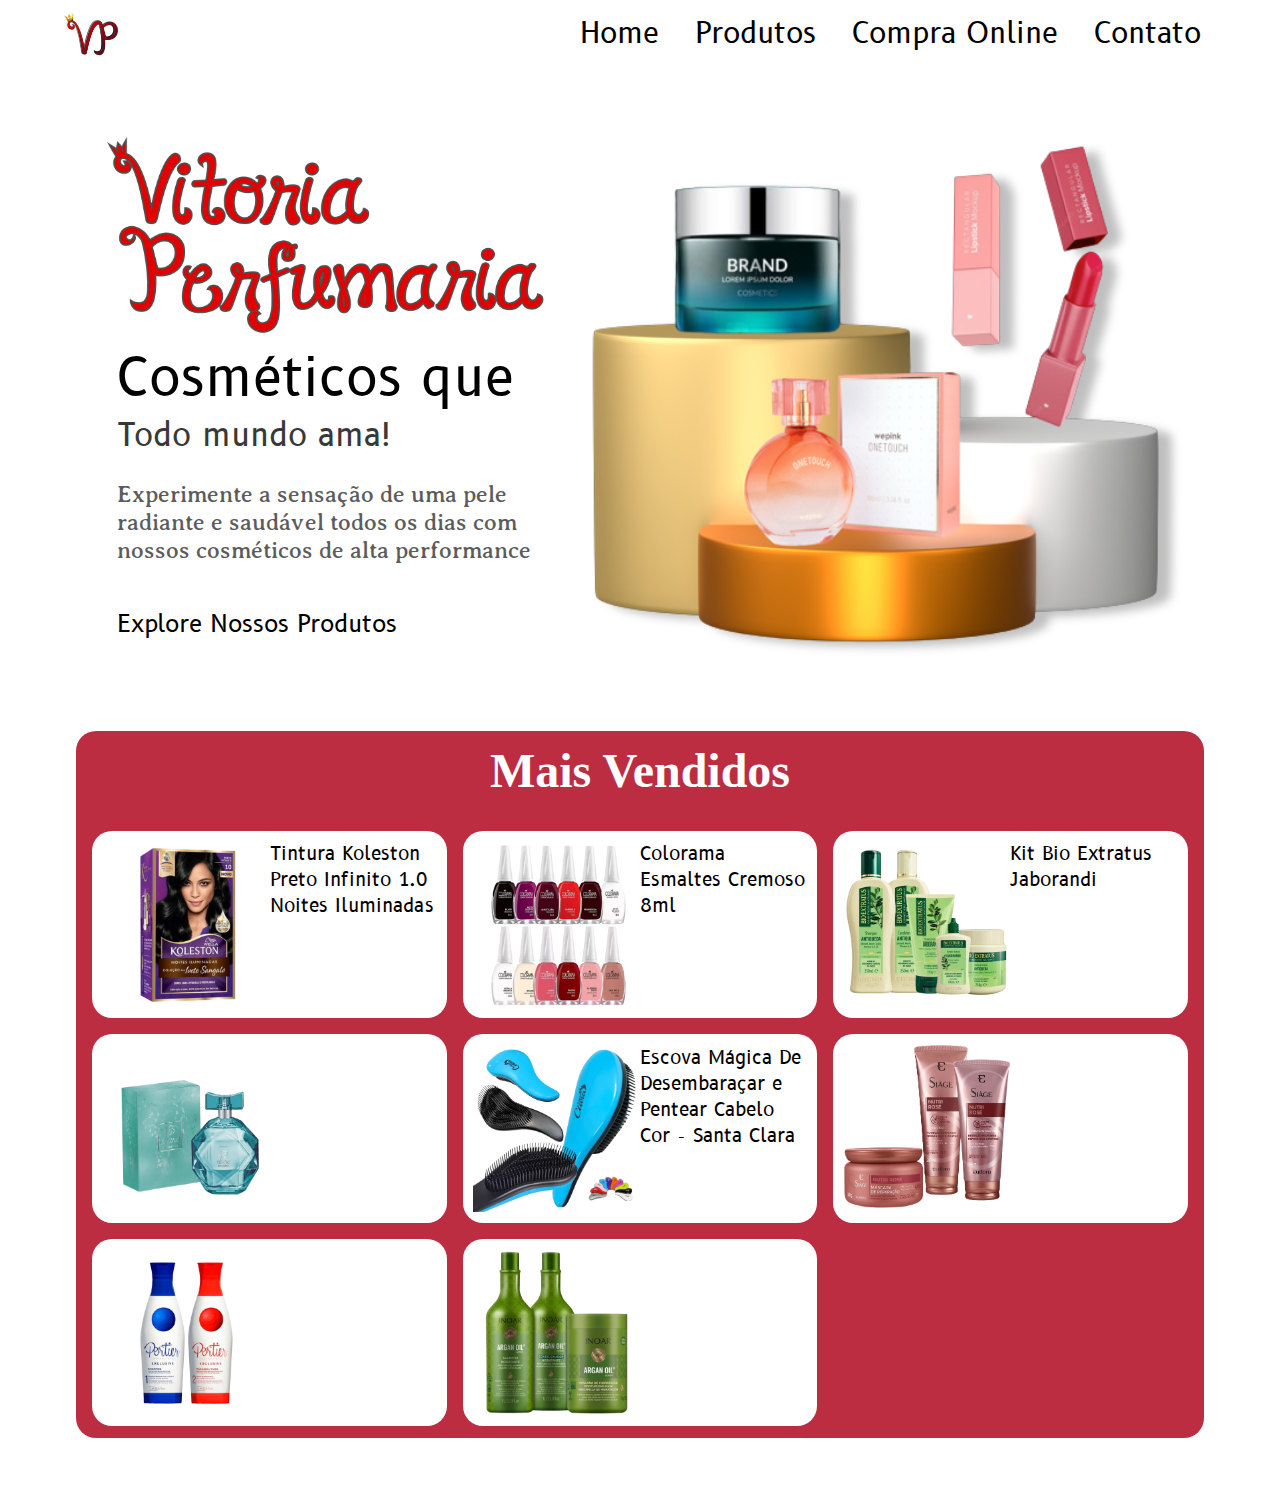
<file: index.html>
<!DOCTYPE html>
<html lang="pt-br">

<head>
    <!-- Metas -->
    <meta charset="UTF-8">
    <meta http-equiv="X-UA-Compatible" content="IE=edge">
    <meta name="viewport" content="width=device-width, initial-scale=1.0">

    <!-- Titulo -->
    <title>Vitoria Perfumaria</title>

    <!-- Icone da pagina -->
    <link rel="shortcut icon" href="./Images/logoicoico.ico" type="image/x-icon">

    <!-- Estilização -->
    <link rel="stylesheet" href="styles.css">

    <!-- Fontes utilizadas -->
    <link rel="preconnect" href="https://fonts.googleapis.com">
    <link rel="preconnect" href="https://fonts.gstatic.com" crossorigin>
    <link href="https://fonts.googleapis.com/css2?family=B612:wght@400;700&display=swap" rel="stylesheet">
    <link href="https://fonts.googleapis.com/css2?family=Averia+Serif+Libre&display=swap" rel="stylesheet">
</head>

<body>
    <header>
        <nav>
            <img id="LogoVP" src="./Images/Logo VP.png" alt="logo do site VP">

            <div class="Menu">
                <a href="./index.html">Home</a>
                <a href="./Páginas/Produtos.html">Produtos</a>
                <a href="./Páginas/Compra Online.html">Compra Online</a>
                <a href="./Páginas/Contato.html">Contato</a>
            </div>
        </nav>
    </header>
    <main>
        <section class="Banner">
            <div class="txtBanner">
                <img id="Logo" src="./Images/Logo Perfumaria.png" alt="Nome da loja">
                <p id="txt1">Cosméticos que</p>
                <p id="txt2">Todo mundo ama!</p>
                <p id="txt3">Experimente a sensação de uma pele radiante e saudável todos os dias com nossos cosméticos
                    de alta performance</p>
                    <a href="./Páginas/Produtos.html">Explore Nossos Produtos</a>
                </div>
                <img id="BannerImg" src="./Images/Banner.png" alt="Banner de produtos">
        </section>
        <section class="MaisVendidos">
            <h1>Mais Vendidos</h1>
            <div class="Grid">
                <div class="Card">
                    <img class="produtos" src="./Images/Produtos/Produto 1.png" alt="Tinta Koleston 1.0">
                    <p>Tintura Koleston Preto Infinito 1.0 Noites Iluminadas</p>
                </div>
                <div class="Card">
                    <img class="produtos" src="./Images/Produtos/Produto 2.png" alt="">
                    <p>Colorama Esmaltes Cremoso 8ml</p>
                </div>
                <div class="Card">
                    <img class="produtos" src="./Images/Produtos/Produto 3.png" alt="">
                    <p>Kit Bio Extratus Jaborandi</p>
                </div>
                <div class="Card">
                    <img class="produtos" src="./Images/Produtos/Produto 21.png" alt="">
                    <p></p>
                </div>
                <div class="Card">
                    <img class="produtos" src="./Images/Produtos/Produto 5.png" alt="">
                    <p>Escova Mágica De Desembaraçar e Pentear Cabelo Cor - Santa Clara</p>
                </div>
                <div class="Card">
                    <img class="produtos" src="./Images/Produtos/Produto 6.png" alt="">
                    <p></p>
                </div>
                <div class="Card">
                    <img class="produtos" src="./Images/Produtos/Produto 7.png" alt="">
                    <p></p>
                </div>
                <div class="Card">
                    <img class="produtos" src="./Images/Produtos/Produto 8.png" alt="">
                    <p></p>
                </div>
            </div>
        </section>
    </main>
</body>

</html>
</file>
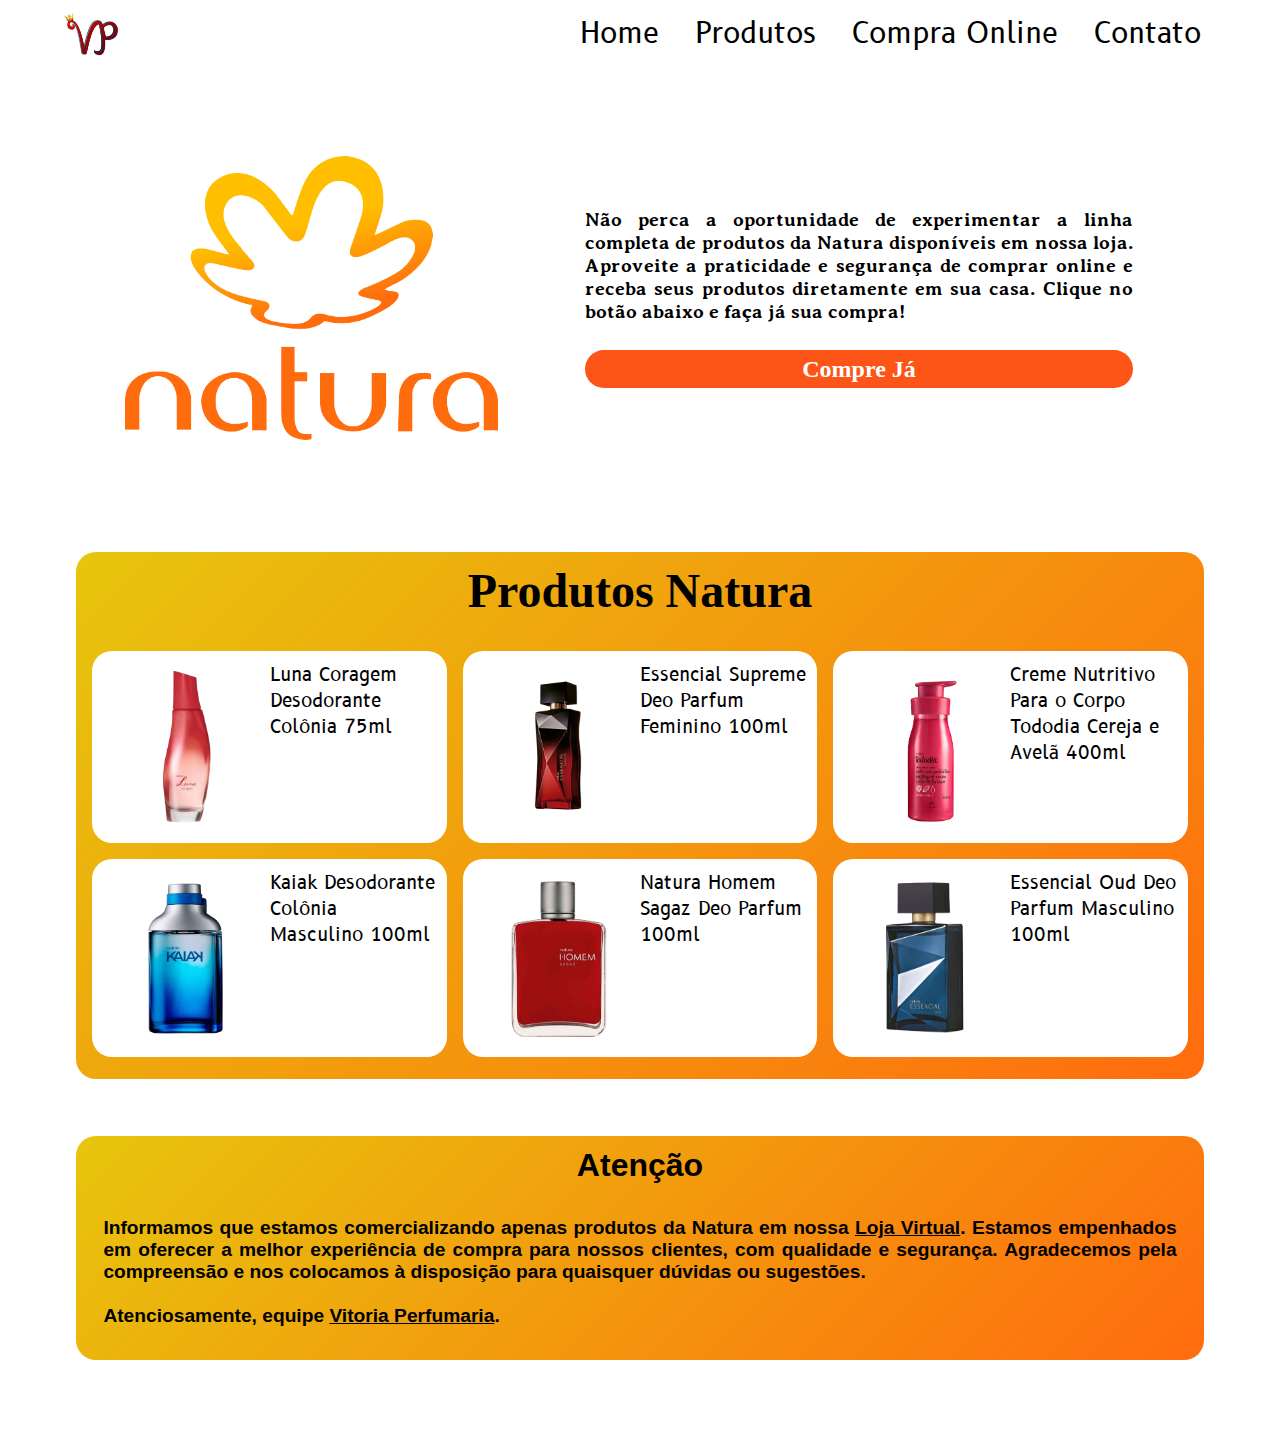
<file: Páginas/Compra Online.html>
<!DOCTYPE html>
<html lang="pt-br">
    <head>
        <!-- Metas -->
        <meta charset="UTF-8">
        <meta http-equiv="X-UA-Compatible" content="IE=edge">
        <meta name="viewport" content="width=device-width, initial-scale=1.0">
    
        <!-- Titulo -->
        <title>Vitoria Perfumaria</title>
    
        <!-- Icone da pagina -->
        <link rel="shortcut icon" href="../Images/logoicoico.ico" type="image/x-icon">
    
        <!-- Estilização -->
        <link rel="stylesheet" href="../styles.css">
    
        <!-- Fontes utilizadas -->
        <link rel="preconnect" href="https://fonts.googleapis.com">
        <link rel="preconnect" href="https://fonts.gstatic.com" crossorigin>
        <link href="https://fonts.googleapis.com/css2?family=B612:wght@400;700&display=swap" rel="stylesheet">
        <link href="https://fonts.googleapis.com/css2?family=Averia+Serif+Libre&display=swap" rel="stylesheet">
    </head>
<body>
    <header>
        <nav>
            <img id="LogoVP" src="../Images/Logo VP.png" alt="logo do site VP">

            <div id="MenuN">
                <a href="../index.html">Home</a>
                <a href="../Páginas/Produtos.html">Produtos</a>
                <a href="../Páginas/Compra Online.html">Compra Online</a>
                <a href="../Páginas/Contato.html">Contato</a>
            </div>
        </nav>
    </header>
    <main>
        <!-- as tags <a> dessa section encaminham o cliente para o link de consultoria da dona da "Perfumaria Vitoria" -->
        <section class="Natura">
            <img src="../Images/natura.png" alt="Logo natura">
            <div class="CompreJa">
                <p class="txt4">Não perca a oportunidade de experimentar a linha completa de produtos da Natura disponíveis em nossa loja. Aproveite a praticidade e segurança de comprar online e receba seus produtos diretamente em sua casa. Clique no botão abaixo e faça já sua compra!</p>
                <a href="https://www.natura.com.br/consultoria/josesantos1607" target="_blank">Compre Já</a>
            </div>
        </section>

        <section id="ProdutosN">
            <h1>Produtos Natura</h1> 
            <div class="GridN">
                <a class="CardN"  href="https://www.natura.com.br/p/luna-coragem-desodorante-colonia-75-ml/115463?consultoria=josesantos1607" target="_blank">
                    <img class="produtos" src="../Images/Produtos Natura/Produto 1.png" alt="Colônia LUNA Coragem Feminino">
                    <p>Luna Coragem Desodorante Colônia 75ml</p>
                </a>
                <a class="CardN"  href="https://www.natura.com.br/p/essencial-supreme-feminino-100-ml/95563?consultoria=josesantos1607" target="_blank">
                    <img class="produtos" src="../Images/Produtos Natura/Produto 2.png" alt="Essencial Supreme Parfume Feminino Natura">
                    <p>Essencial Supreme Deo Parfum Feminino 100ml</p>
                </a>
                <a class="CardN"  href="https://www.natura.com.br/p/creme-desodorante-nutritivo-para-o-corpo-tododia-cereja-e-avela-400-ml/99137?consultoria=josesantos1607" target="_blank">
                    <img class="produtos" src="../Images/Produtos Natura/Produto 3.png" alt="Creme Nutritivo Tododia Natura">
                    <p>Creme Nutritivo Para o Corpo Tododia Cereja e Avelã 400ml</p>
                </a>
                <a class="CardN"  href="https://www.natura.com.br/p/kaiak-desodorante-colonia-masculino-100-ml/108400?consultoria=josesantos1607" target="_blank">
                    <img class="produtos" src="../Images/Produtos Natura/Produto 4.png" alt="Kaiak  Colônia Masculino Natura">
                    <p>Kaiak Desodorante Colônia Masculino 100ml</p>
                </a>

                <a class="CardN"  href="https://www.natura.com.br/p/natura-homem-sagaz-100-ml/81951?consultoria=josesantos1607&listTitle=search%20results%20list%20showcase%20-%20natura%20homem%20sagaz%20deo%20parfum&position=1" target="_blank">
                    <img class="produtos" src="../Images/Produtos Natura/Produto 5.png" alt="Natura Homem Parfume">
                    <p>Natura Homem Sagaz Deo Parfum 100ml</p>
                </a>

                <a class="CardN" href="https://www.natura.com.br/p/essencial-oud-masculino-100-ml/76424?consultoria=josesantos1607&listTitle=search%20results%20list%20showcase%20-%20essencial&position=3" target="_blank">
                    <img class="produtos" src="../Images/Produtos Natura/Produto 6.png" alt="Essencial Parfume Masculino Natura">
                    <p>Essencial Oud Deo Parfum Masculino 100ml</p>
                </a>
               
        </section>

        <section class="informe">
            <h1>Atenção</h1>
            <p id="txt5">Informamos que estamos comercializando apenas produtos da Natura em nossa <span>Loja Virtual</span>. Estamos empenhados em oferecer a melhor experiência de compra para nossos clientes, com qualidade e segurança. Agradecemos pela compreensão e nos colocamos à disposição para quaisquer dúvidas ou sugestões.<br><br> Atenciosamente, equipe <span>Vitoria Perfumaria</span>.</p>
        </section>
    </main>
</body>
    
</body>
</html>
</file>
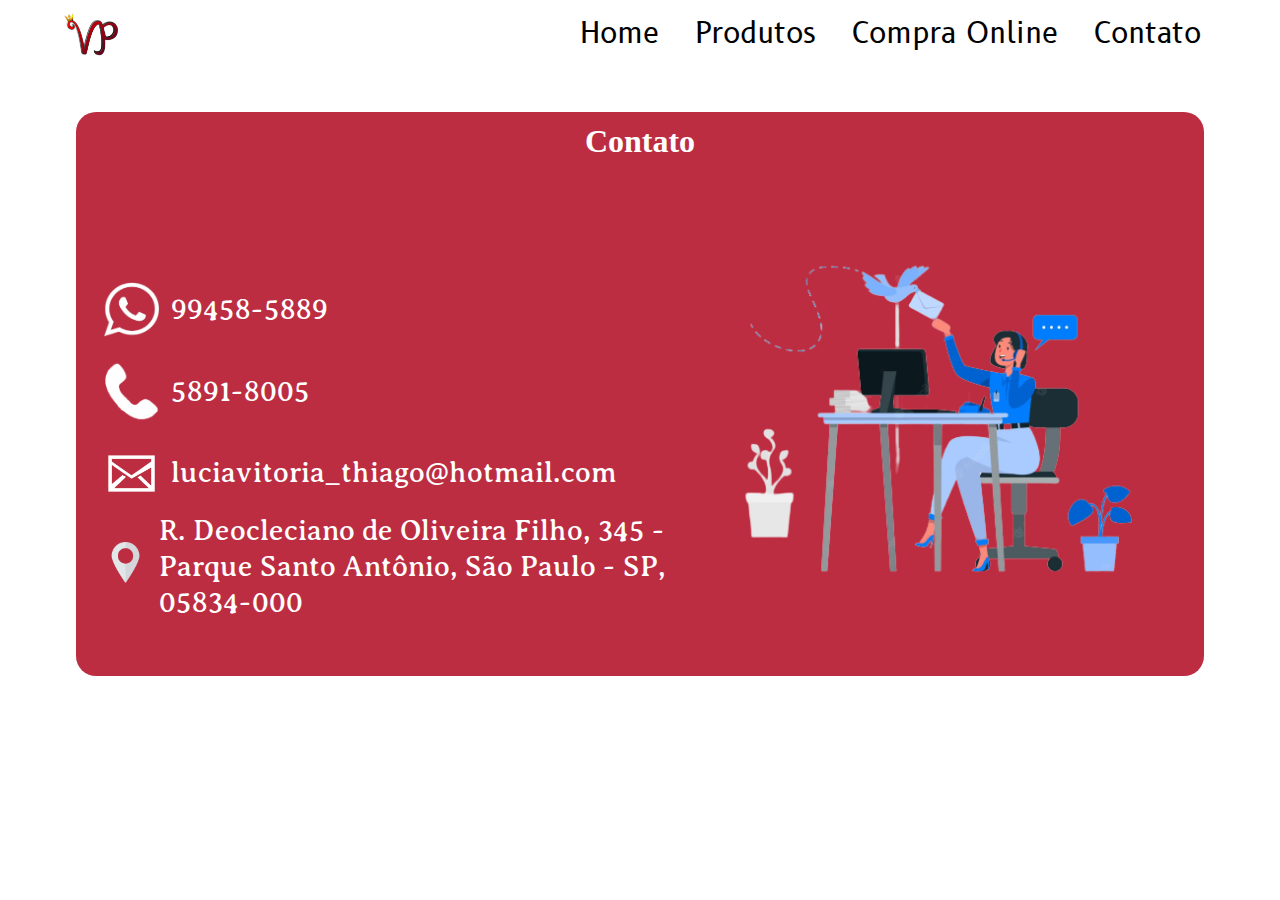
<file: Páginas/Contato.html>
<!DOCTYPE html>
<html lang="pt-br">
    <head>
        <!-- Metas -->
        <meta charset="UTF-8">
        <meta http-equiv="X-UA-Compatible" content="IE=edge">
        <meta name="viewport" content="width=device-width, initial-scale=1.0">
    
        <!-- Titulo -->
        <title>Vitoria Perfumaria</title>
    
        <!-- Icone da pagina -->
        <link rel="shortcut icon" href="../Images/logoicoico.ico" type="image/x-icon">
    
        <!-- Estilização -->
        <link rel="stylesheet" href="../styles.css">
    
        <!-- Fontes utilizadas -->
        <link rel="preconnect" href="https://fonts.googleapis.com">
        <link rel="preconnect" href="https://fonts.gstatic.com" crossorigin>
        <link href="https://fonts.googleapis.com/css2?family=B612:wght@400;700&display=swap" rel="stylesheet">
        <link href="https://fonts.googleapis.com/css2?family=Averia+Serif+Libre&display=swap" rel="stylesheet">
    </head>
<body>
    <header>
        <nav>
            <img id="LogoVP" src="../Images/Logo VP.png" alt="logo do site VP">

            <div class="Menu">
                <a href="../index.html">Home</a>
                <a href="../Páginas/Produtos.html">Produtos</a>
                <a href="../Páginas/Compra Online.html">Compra Online</a>
                <a href="../Páginas/Contato.html">Contato</a>
            </div>
        </nav>
    </header>
    <main>
        <section id="Contato">
            <h1 id="TituloC">Contato</h1>
           <div id="contato">
               <div id="Contact">
                    <div class="icones">
                        <img src="../Images/contato/whatsapp.png" alt="icone whatsapp">
                        <p>99458-5889</p>
                    </div>
                    <div class="icones">
                        <img src="../Images/contato/telefone.png" alt="icone telefone">
                        <p> 5891-8005</p>
                    </div>
                    <div class="icones">
                        <img src="../Images/contato/email.png" alt="icone email">
                        <p>luciavitoria_thiago@hotmail.com</p>
                    </div>
                    <div class="icones">
                        <a href="https://www.google.com/maps/dir//R.+Deocleciano+de+Oliveira+Filho,+345+-+Parque+Santo+Antônio,+São+Paulo+-+SP,+05834-000/@-23.6671653,-46.8249884,12z/data=!4m8!4m7!1m0!1m5!1m1!1s0x94ce522cdefde811:0xa6d0fd71cf31bc1e!2m2!1d-46.7549413!2d-23.6671831" target="_blank"><img id="loc" src="../Images/contato/localização.png" alt="icone Localização"></a>
                        <p>R. Deocleciano de Oliveira Filho, 345 - Parque Santo Antônio, São Paulo - SP, 05834-000</p>
                    </div>
               </div>
               <img id="ilustration" src="../Images/contato/ilustration.png" alt="ilustração contato">
           </div>
        </section>
    </main>
</body>
</file>
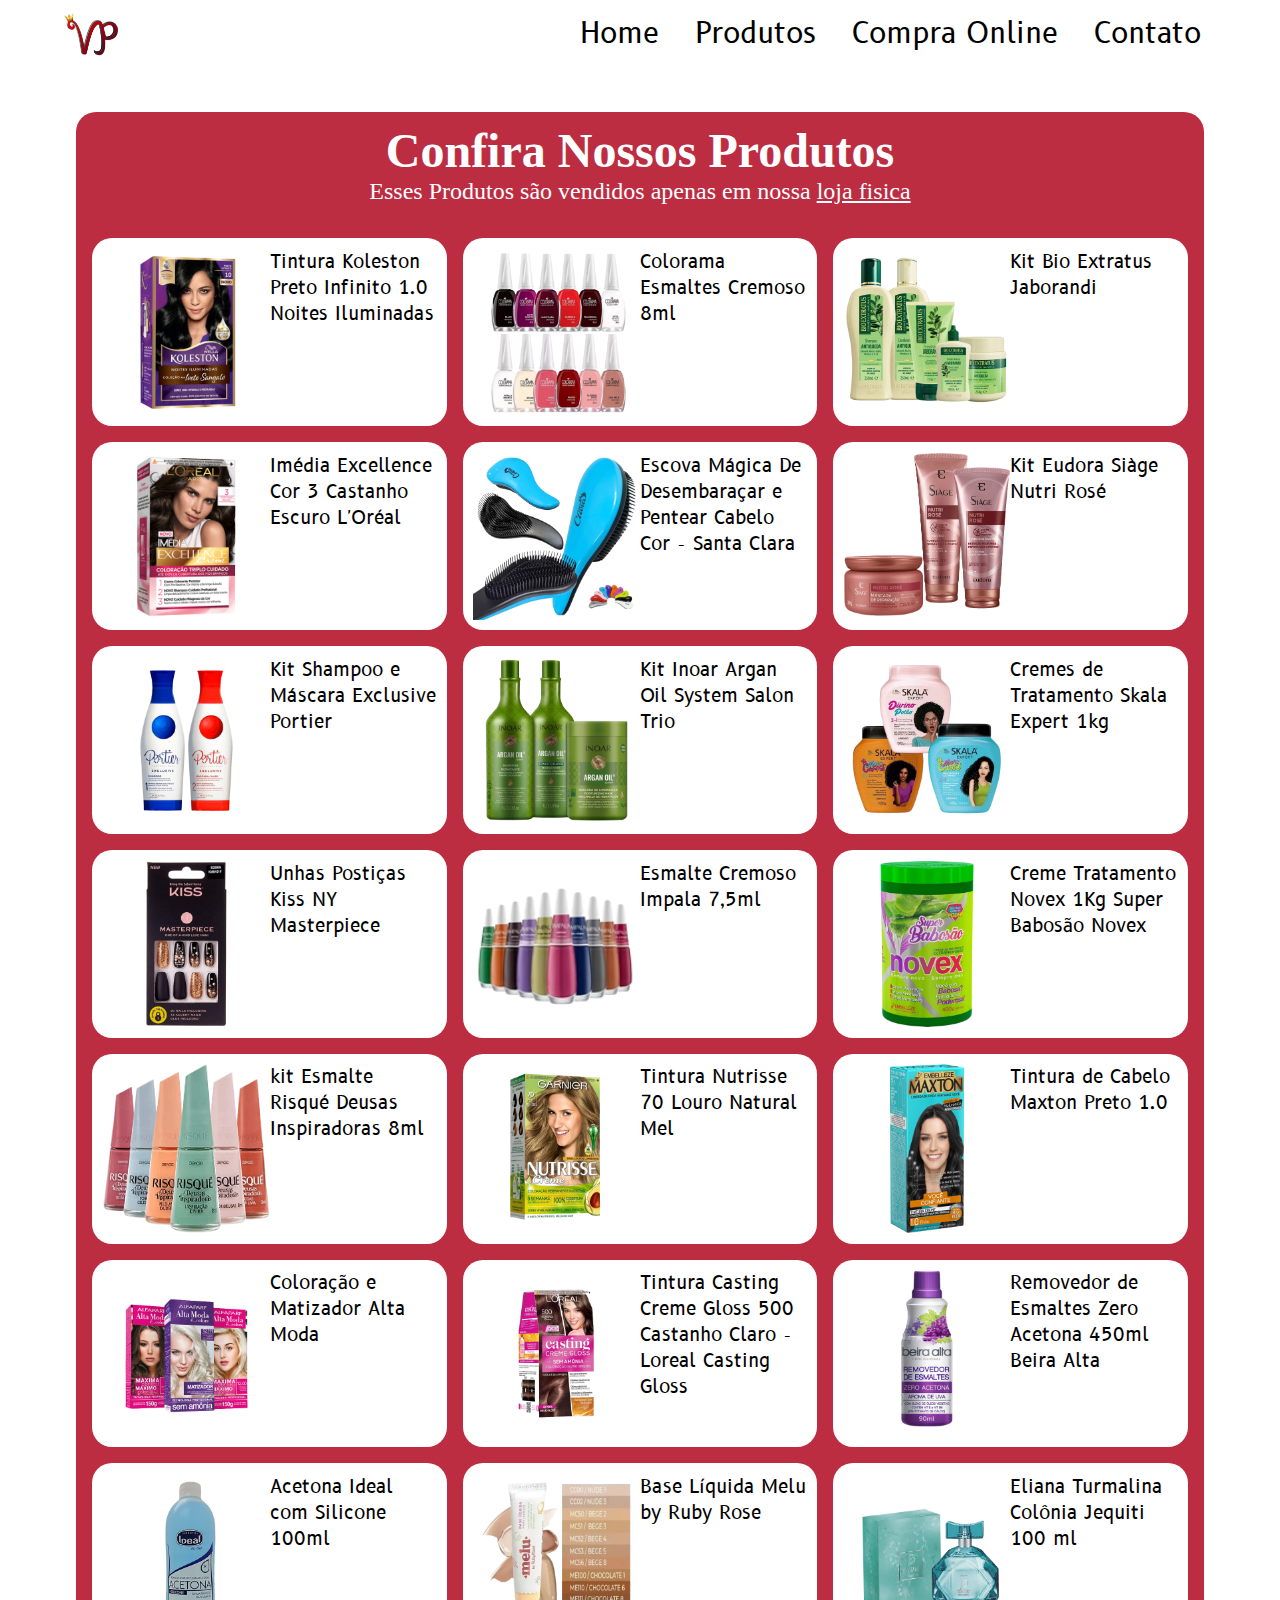
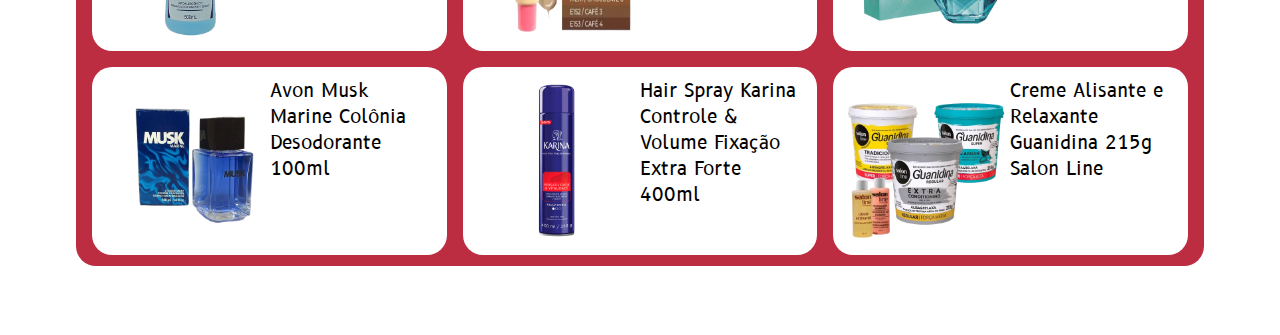
<file: Páginas/Produtos.html>
<!DOCTYPE html>
<html lang="pt-br">
    <head>
        <!-- Metas -->
        <meta charset="UTF-8">
        <meta http-equiv="X-UA-Compatible" content="IE=edge">
        <meta name="viewport" content="width=device-width, initial-scale=1.0">
    
        <!-- Titulo -->
        <title>Vitoria Perfumaria</title>
    
        <!-- Icone da pagina -->
        <link rel="shortcut icon" href="../Images/logoicoico.ico" type="image/x-icon">
    
        <!-- Estilização -->
        <link rel="stylesheet" href="../styles.css">
    
        <!-- Fontes utilizadas -->
        <link rel="preconnect" href="https://fonts.googleapis.com">
        <link rel="preconnect" href="https://fonts.gstatic.com" crossorigin>
        <link href="https://fonts.googleapis.com/css2?family=B612:wght@400;700&display=swap" rel="stylesheet">
        <link href="https://fonts.googleapis.com/css2?family=Averia+Serif+Libre&display=swap" rel="stylesheet">
    </head>
<body>
    <header>
        <nav>
            <img id="LogoVP" src="../Images/Logo VP.png" alt="logo do site VP">

            <div class="Menu">
                <a href="../index.html">Home</a>
                <a href="../Páginas/Produtos.html">Produtos</a>
                <a href="../Páginas/Compra Online.html">Compra Online</a>
                <a href="../Páginas/Contato.html">Contato</a>
            </div>
        </nav>
    </header>
    <main>
        
        <section class="Produtos">
            <div id="Confira">
                <h1>Confira Nossos Produtos</h1>
                <p>Esses Produtos são vendidos apenas em nossa <span>loja fisica</span></p>
            </div>
            <div class="Grid">
                <div class="Card">
                    <img class="produtos" src="../Images/Produtos/Produto 1.png" alt="Tinta Koleston">
                    <p>Tintura Koleston Preto Infinito 1.0 Noites Iluminadas</p>
                </div>
                <div class="Card">
                    <img class="produtos" src="../Images/Produtos/Produto 2.png" alt="Esmalte Colorama">
                    <p>Colorama Esmaltes Cremoso 8ml</p>
                </div>
                <div class="Card">
                    <img class="produtos" src="../Images/Produtos/Produto 3.png" alt="Bio Extratus">
                    <p>Kit Bio Extratus Jaborandi</p>
                </div>
                <div class="Card">
                    <img class="produtos" src="../Images/Produtos/Produto 4.png" alt="Tinta imédia">
                    <p>Imédia Excellence Cor 3 Castanho Escuro L'Oréal</p>
                </div>
                <div class="Card">
                    <img class="produtos" src="../Images/Produtos/Produto 5.png" alt="Escova de cabelo Santa Clara">
                    <p>Escova Mágica De Desembaraçar e Pentear Cabelo Cor - Santa Clara</p>
                </div>
                <div class="Card">
                    <img class="produtos" src="../Images/Produtos/Produto 6.png" alt="Kit Eudora">
                    <p>Kit Eudora Siàge Nutri Rosé</p>
                </div>
                <div class="Card">
                    <img class="produtos" src="../Images/Produtos/Produto 7.png" alt="Kit Exclusive Portier">
                    <p>Kit Shampoo e Máscara Exclusive Portier</p>
                </div>
                <div class="Card">
                    <img class="produtos" src="../Images/Produtos/Produto 8.png" alt="kit Inoar Argan">
                    <p>Kit Inoar Argan Oil System Salon Trio</p>
                </div>
                <div class="Card">
                    <img class="produtos" src="../Images/Produtos/Produto 9.png" alt="Creme da Skala Expert">
                    <p>Cremes de Tratamento Skala Expert 1kg</p>
                </div>
                <div class="Card">
                    <img class="produtos" src="../Images/Produtos/Produto 10.png" alt="Unhas Postiças Kiss">
                    <p>Unhas Postiças Kiss NY Masterpiece</p>
                </div>
                <div class="Card">
                    <img class="produtos" src="../Images/Produtos/Produto 11.png" alt="Esmalte Impala">
                    <p>Esmalte Cremoso Impala 7,5ml</p>
                </div>
                <div class="Card">
                    <img class="produtos" src="../Images/Produtos/Produto 12.png" alt="Creme Novex">
                    <p>Creme Tratamento Novex 1Kg Super Babosão Novex </p>
                </div>
                <div class="Card">
                    <img class="produtos" src="../Images/Produtos/Produto 13.png" alt="Esmalte Risqué">
                    <p>kit Esmalte Risqué Deusas Inspiradoras 8ml</p>
                </div>
                <div class="Card">
                    <img class="produtos" src="../Images/Produtos/Produto 14.png" alt="Tinta Nutrisse">
                    <p>Tintura Nutrisse 70 Louro Natural Mel</p>
                </div>
                <div class="Card">
                    <img class="produtos" src="../Images/Produtos/Produto 15.png" alt="Tinta Maxton">
                    <p>Tintura de Cabelo Maxton Preto 1.0</p>
                </div>
                <div class="Card">
                    <img class="produtos" src="../Images/Produtos/Produto 16.png" alt="Tinturas Alta Moda">
                    <p>Coloração e Matizador Alta Moda</p>
                </div>
                <div class="Card">
                    <img class="produtos" src="../Images/Produtos/Produto 17.png" alt="Tintura Casting">
                    <p>Tintura Casting Creme Gloss 500 Castanho Claro - Loreal Casting Gloss</p>
                </div>
                <div class="Card">
                    <img class="produtos" src="../Images/Produtos/Produto 18.png" alt="Removedor de Esmalte Beira Alta">
                    <p>Removedor de Esmaltes Zero Acetona 450ml Beira Alta</p>
                </div>
                <div class="Card">
                    <img class="produtos" src="../Images/Produtos/Produto 19.png" alt="Acetona Ideal">
                    <p>Acetona Ideal com Silicone 100ml</p>
                </div>
                <div class="Card">
                    <img class="produtos" src="../Images/Produtos/Produto 20.png" alt="Base liquida Ruby Rose">
                    <p>Base Líquida Melu by Ruby Rose</p>
                </div>
                <div class="Card">
                    <img class="produtos" src="../Images/Produtos/Produto 21.png" alt="Colônia Jequiti">
                    <p>Eliana Turmalina Colônia Jequiti 100 ml</p>
                </div>
                <div class="Card">
                    <img class="produtos" src="../Images/Produtos/Produto 22.png" alt="Colônia Avon">
                    <p>Avon Musk Marine Colônia Desodorante 100ml</p>
                </div>
                <div class="Card">
                    <img class="produtos" src="../Images/Produtos/Produto 23.png" alt="Spray Karina">
                    <p>Hair Spray Karina Controle & Volume Fixação Extra Forte 400ml
                    </p>
                </div>
                <div class="Card">
                    <img class="produtos" src="../Images/Produtos/Produto 24.png" alt="Creme Salon Line">
                    <p>Creme Alisante e Relaxante Guanidina 215g Salon Line</p>
                </div>
            </div>
        </section>
    </main>
</body>

</html>
</file>
<file: styles.css>
/*Estilo Geral*/
html {
    width: 100%;
    height: 100%;
    user-select: none;
}

* {
    box-sizing: border-box;
}

body {
    margin: 0%;
    padding: 1%;
}

main {
    display: block;
    width: 90%;
    height: 100%;
    margin: 0 5%;
}

nav {
    padding: 0px 50px;
    display: flex;
    align-items: center;
    justify-content: space-between;
    width: 100%;
}

section {
    background-color: #BD2D42;
    border-radius: 20px;
    padding: 1% 0 2% 1.5%;
    position: relative;
    width: 100%;
    margin: 5% 0;
}


h1, p {
    margin: 0;
}

/*Tamanho e estilização da Scrollbar*/
::-webkit-scrollbar {
    width: 12px;
}

::-webkit-scrollbar-thumb {
    background-color: #BD2D42;
    border-radius: 50px;
    border: 2px solid white;
}

/*MENU DE NAVEGAÇÃO*/
#LogoVP {
    width: 5%;
}

.Menu a {
    color: black;
    font-size: 180%;
    text-decoration: none;
    font-family: 'B612', sans-serif;
    padding: 0 1rem;
}

.Menu a:hover {
    color: #BD2D42;
}

/*Banner da Loja*/
.Banner {
    display: flex;
    background-color: white;
}

#BannerImg {
    width: 58%;
    /*colocar shadow só na imagem ao invés de colocar na box da imagem*/
    /* deslocamento x | deslocamento y | blur-radius | Cor*/
    filter: drop-shadow(14px 5px 5px rgba(0, 0, 0, 0.25));
}

#Logo {
    width: 100%;
}

.txtBanner {
    width: 42%;
    padding: 1%;
    position: relative;
}

#txt1 {
    font-family: 'B612', sans-serif;
    font-size: 330%;
    padding-left: 3%;
}

#txt2 {
    font-family: 'B612', sans-serif;
    font-size: 200%;
    padding-left: 3%;
    color: #383838;
}

#txt3 {
    font-family: 'Averia Serif Libre', cursive;
    font-size: 145%;
    padding: 0 0 10% 3%;
    margin-top: 5%;
    color: #5C5C5C;
}

.Banner a {
    background-color: white;
    color: black;
    text-decoration: none;
    font-family: 'B612', sans-serif;
    font-size: 150%;
    border-radius: 20px;
    padding: 1% 3%;
    transition: box-shadow .5s;
}

.Banner a:hover {
    box-shadow: 7px 10px 10px #DD8390;
}

/*Mais Vendidos*/
.MaisVendidos {
    font-size: 150%;
    padding: 1% 1.5%;
    text-align: center;
    margin-bottom: 5%;
}

.MaisVendidos h1 {
    padding-bottom: 3%;
    color: white;
}

.Card {
    background-color: white;
    border-radius: 20px;
    padding: 3%;
    display: flex;
    text-align: left;
    font-family: 'B612', sans-serif;
    font-size: 80%;
    transition: all .5s;
}

.Card:hover {
    box-shadow: 7px 10px 10px #830c1e;
    transform: scale(1.05);
}

.Grid {
    display: grid;
    grid-template-columns: repeat(auto-fit, minmax(350px, 1fr));
    grid-gap: 16px;
}

.produtos {
    width: 50%;
}

/*Página "Produtos"*/

.Produtos {
    font-size: 150%;
    padding: 1% 1.5%;
    text-align: center;
    margin-bottom: 5%;
}

#Confira, #Confira p {
    color: white;
}

.Produtos p {
    padding-bottom: 3%;
    color: black;
}

/*Página Compra Online*/


#MenuN a{
    color: black;
    font-size: 180%;
    text-decoration: none;
    font-family: 'B612', sans-serif;
    padding: 0 1rem;
}

#MenuN a:hover{
    color: rgb(250, 84, 24);
}

span {
    text-decoration: underline;
}

/*Comprar Produtos Natura*/
.Natura {
    display: flex;
    align-items: center;
    justify-content:space-evenly ;
    padding-right: 1.5%;
    border-radius: 0;
    background-color: white;
}

.Natura a{
    text-decoration: none;
    color: white;
    font-size: 150%;
    background-color: rgb(253, 85, 24);
    border-radius: 20px;
    padding: 1%;
    font-weight: bold;
    transition: box-shadow .5s;
    display: block;
    text-align: center;
}
.Natura a:hover{
    box-shadow: 7px 10px 10px rgb(132, 35, 0);
}

.Natura img{
    width: 40%;
    padding: 3%;
}

.CompreJa {
    padding: 5%;
    display: block;
}

.txt4 {
    font-family: 'Averia Serif Libre', cursive;
    font-size: 120%;
    margin-bottom: 5%;
    color: rgb(0, 0, 0);
    text-align: justify;
    font-weight: bold;
}

/*Produtos Natura*/
#ProdutosN {
    font-size: 150%;
    padding-right: 1.5%;
    text-align: center;
    margin-bottom: 5%;
    background: linear-gradient(135deg, rgba(231,197,13,1) 0%, rgba(255,108,14,1) 100%);
}

.GridN {
    display: grid;
    grid-template-columns: repeat(auto-fit, minmax(350px, 1fr));
    grid-gap: 16px;
    padding-top: 3%;
}

.CardN {
    background-color: white;
    border-radius: 20px;
    padding: 3%;
    display: flex;
    text-align: left;
    font-family: 'B612', sans-serif;
    font-size: 80%;
    transition: all .5s;
    text-decoration: none;
    color: black;
}

.CardN:hover {
    box-shadow: 7px 10px 10px #bb4f01;
    transform: scale(1.05);
}

/*Informação Compra Online*/
.informe {
    text-align: center;
    padding-right: 1.5%;
    font-family: sans-serif;
    background: linear-gradient(135deg, rgba(231,197,13,1) 0%, rgba(255,108,14,1) 100%);
}

#txt5 {
    margin-top: 2%;
    border-radius: 20px;
    padding: 1%;
    text-align: justify;
    font-size: 120%;
    font-weight: bold;
}

/*Página de Contato*/

#Contato {
    padding-right: 1.5%;
}

#TituloC {
    text-align: center;
    font-size: 200%;
    color: white;
}

#contato {
    display: flex;
}

#ilustration {
    right: 0;
    position: relative;
    width: 45%;
}

#Contact {
    padding-top: 10%;
    width: 55%;
    color: white;
}

.icones {
    display: flex;
    align-items: center;
    font-size: 180%;
    font-family: 'Averia Serif Libre', cursive;
}

.icones img {
    width: 13%;
    padding: 2%;
}

.icones a {
    width: 19.5%;
    padding: 2%;
}

.icones a:hover {
    filter: drop-shadow(7px 10px 3px rgba(131, 12, 30, 1))
}

#loc {
    width: 100%;
}
</file>
